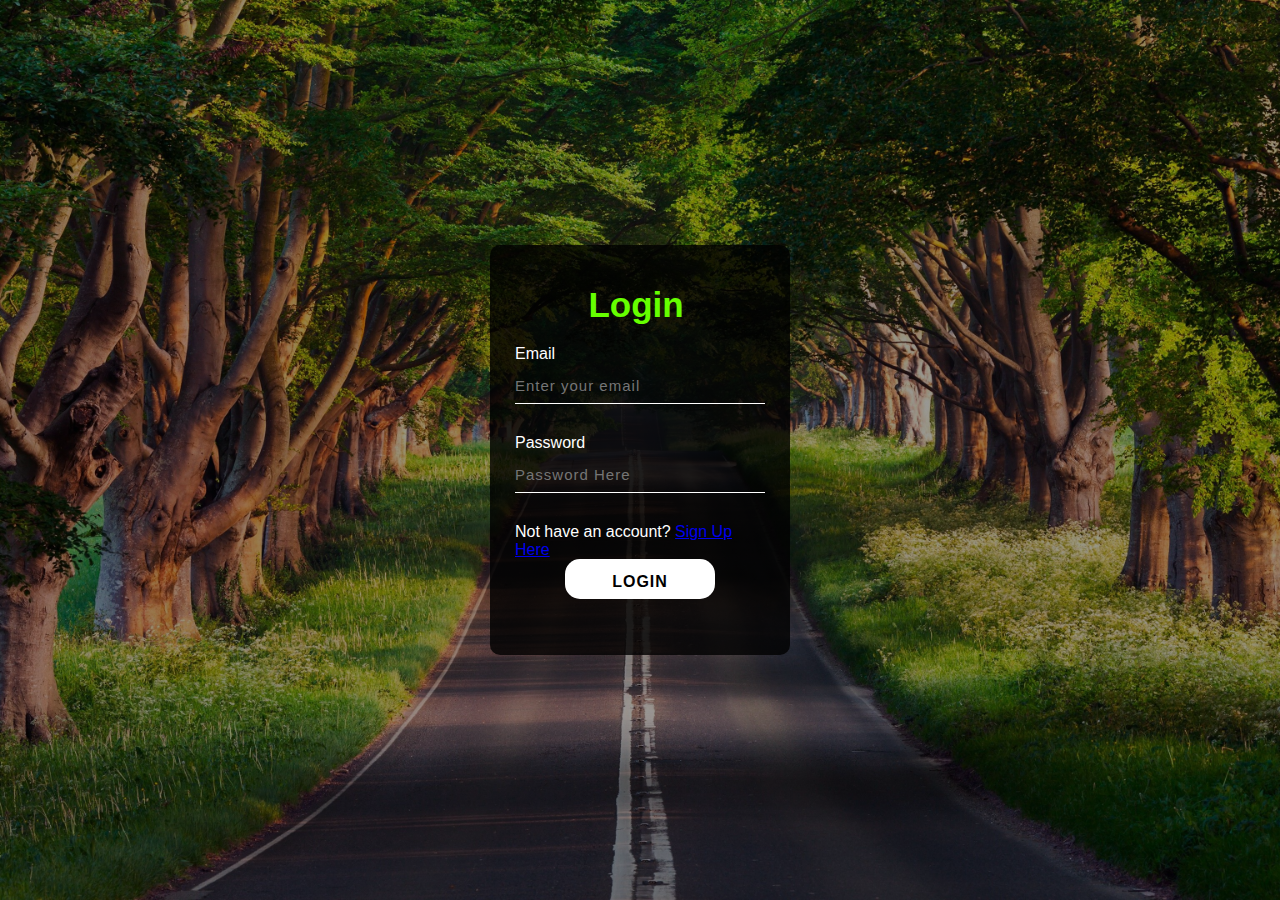
<file: login.html>
<!DOCTYPE html>
<html lang="en">
<head>
    <meta charset="UTF-8">
    <meta http-equiv="X-UA-Compatible" content="IE=edge">
    <meta name="viewport" content="width=device-width, initial-scale=1.0">
    <title>LOGIN</title>

    <link rel="stylesheet" href="style.css">
    <script src="valid.js"></script>

</head>
<body>
    <div class="form">
        <h1>Login</h1>
        <p>Email</p>
        <input type="text" name="" placeholder="Enter your email">
        <p>Password</p>
        <input type="password" name="" placeholder="Password Here" id="pass">
        <p class="para-2">
        Not have an account? <a href="signup.html">Sign Up Here</a>
      </p>
        <input type="submit" name="" value="LOGIN" onclick="validate()">
    </div>
    

    <div>
        <p id="length"></p>
    </div>

 
    <!-- <input type="submit" name="" value="LOGIN" onclick="lpage()">  -->
   
</body>
</html>
</file>
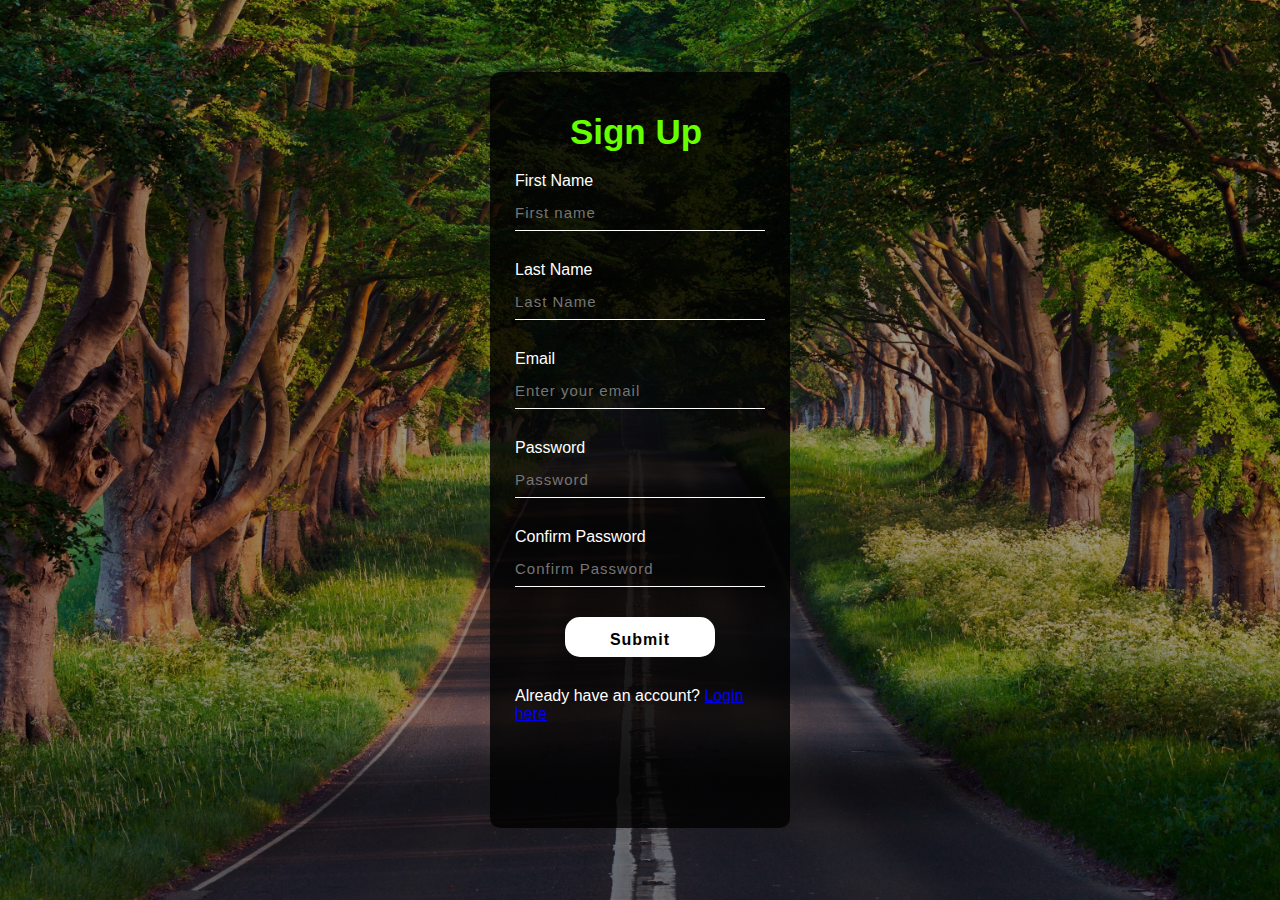
<file: signup.html>
<!DOCTYPE html>
<html lang="en">
  <head>
    <title>Sign Up | By Code Info</title>
    <link rel="stylesheet" href="style.css" />
    <link
      href="https://fonts.googleapis.com/css2?family=Roboto:wght@300&display=swap"
      rel="stylesheet"
    />
  </head>
  <body>
    <div class="signupform">
      <h1>Sign Up</h1>
      <form>
        <p>First Name</p>
        <input type="text" placeholder="First name" />
        <p>Last Name</p>
        <input type="text" placeholder="Last Name" />
        <p>Email</p>
        <input type="email" placeholder="Enter your email" />
        <p>Password</p>
        <input type="password" placeholder="Password" />
        <p>Confirm Password</p>
        <input type="password" placeholder="Confirm Password" />
        <input type="submit" formaction="index.html" value="Submit"/>
        
        <p class="para-2">
          Already have an account? <a href="login.html">Login here</a>
        </p>

      <closeform></closeform></form>
      
    </div>
    
  </body>
</html>
</file>
<file: style.css>
*{
    margin: 0;
    padding: 0;
    font-family: sans-serif;
}

body{
    background: linear-gradient(rgba(0,0,0,0.4)50%,rgba(0,0,0,0.4)50%), url(2.jpg);
    background-position: center;
    background-size: cover;
    height: 100vh;
}

.form{
    width: 250px;
    height: 330px;
    color: #fff;
    background: linear-gradient(to top, rgba(0,0,0,0.8)50%,rgba(0,0,0,0.8)50%);
    position: absolute;
    top: 50%;
    left: 50%;
    transform: translate(-50%,-50%);
    padding: 40px 25px;
    border-radius: 10px;
}
.signupform{
    width: 250px;
    height: 676px;
    color: #fff;
    background: linear-gradient(to top, rgba(0,0,0,0.8)50%,rgba(0,0,0,0.8)50%);
    position: absolute;
    top: 50%;
    left: 50%;
    transform: translate(-50%,-50%);
    padding: 40px 25px;
    border-radius: 10px;
}

.form h1{
    width: 220px;
    text-align: center;
    padding-left: 11px;
    font-size: 35px;
    color: #66ff00;
    margin-bottom: 20px;
}

.form p{
    padding-bottom: -15px;
}

.form input{
    width: 100%;
    height: 35px;
    padding-top: 5px;
    margin-bottom: 30px;
    background: transparent;
    border-bottom: 1px solid #fff;
    border-top: none;
    border-left: none;
    border-right: none;
    color: #fff;
    outline: none;
    font-size: 15px;
    letter-spacing: 1px;
}
.signupform input{
    width: 100%;
    height: 35px;
    padding-top: 5px;
    margin-bottom: 30px;
    background: transparent;
    border-bottom: 1px solid #fff;
    border-top: none;
    border-left: none;
    border-right: none;
    color: #fff;
    outline: none;
    font-size: 15px;
    letter-spacing: 1px;
}
.signupform h1{
    width: 220px;
    text-align: center;
    padding-left: 11px;
    font-size: 35px;
    color: #66ff00;
    margin-bottom: 20px;
}

.form input[type="submit"]
{
    width: 60%;
    margin-left: 50px;
    border: none;
    height: 40px;
    color: #000;
    background: #fff;
    font-size: 16px;
    font-weight: bold;
    border-radius: 15px;
}


.form input[type="submit"]:hover{
    cursor: pointer;
    background: #66ff00;
    color: #fff;
    font-weight: bold;
}
.signupform input[type="submit"]
{
    width: 60%;
    margin-left: 50px;
    border: none;
    height: 40px;
    color: #000;
    background: #fff;
    font-size: 16px;
    font-weight: bold;
    border-radius: 15px;
}


.signupform input[type="submit"]:hover{
    cursor: pointer;
    background: #66ff00;
    color: #fff;
    font-weight: bold;
}
</file>
